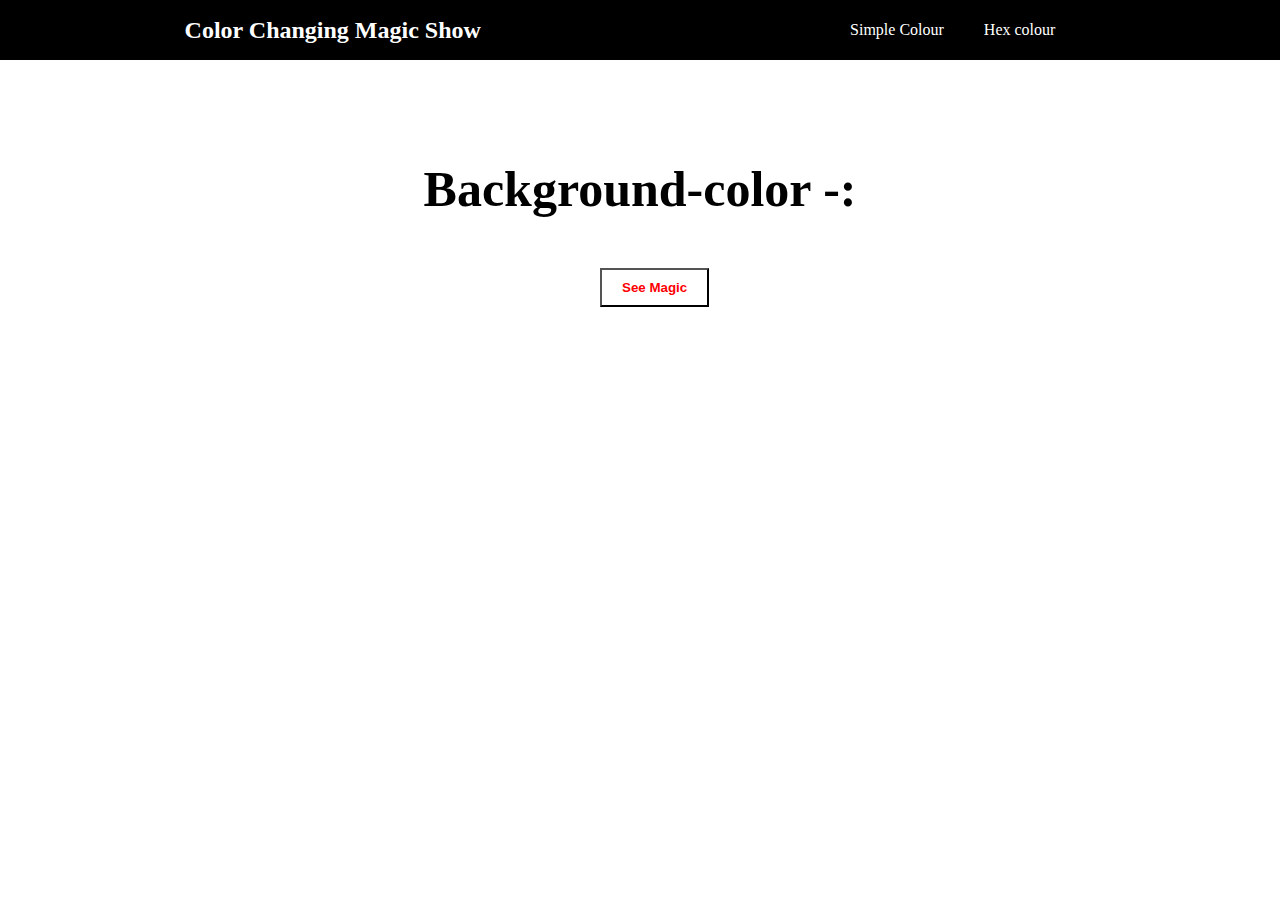
<file: dom-1-bgcolour/index.html>
<!DOCTYPE html>
<html lang="en">

<head>
    <meta charset="UTF-8">
    <meta http-equiv="X-UA-Compatible" content="IE=edge">
    <meta name="viewport" content="width=device-width, initial-scale=1.0">
    <title>Changing Background Colour</title>
    <link rel="stylesheet" href="style.css">
</head>

<body>

    <nav>
        <h2>Color Changing Magic Show</h2>
        <div class="nav-links">
            <ul style=" list-style: none; ">
                <li><a href="/dom-1-bgcolour/index.html"> Simple Colour </a></li>
                <li>
                    <a href="/dom-1-bgcolour/index2.html">Hex colour</a> </li>
            </ul>
        </div>
    </nav>
    <main>
        <div class="container">
            <h4>Background-color -: <span class="color"> <div id="f1f5f8"></div> </span> </h4>
        </div>
        <button class="btn" id="btn"> See Magic </button>
    </main>


</body>
<script src="/dom-1-bgcolour/script.js"></script>

</html>
</file>
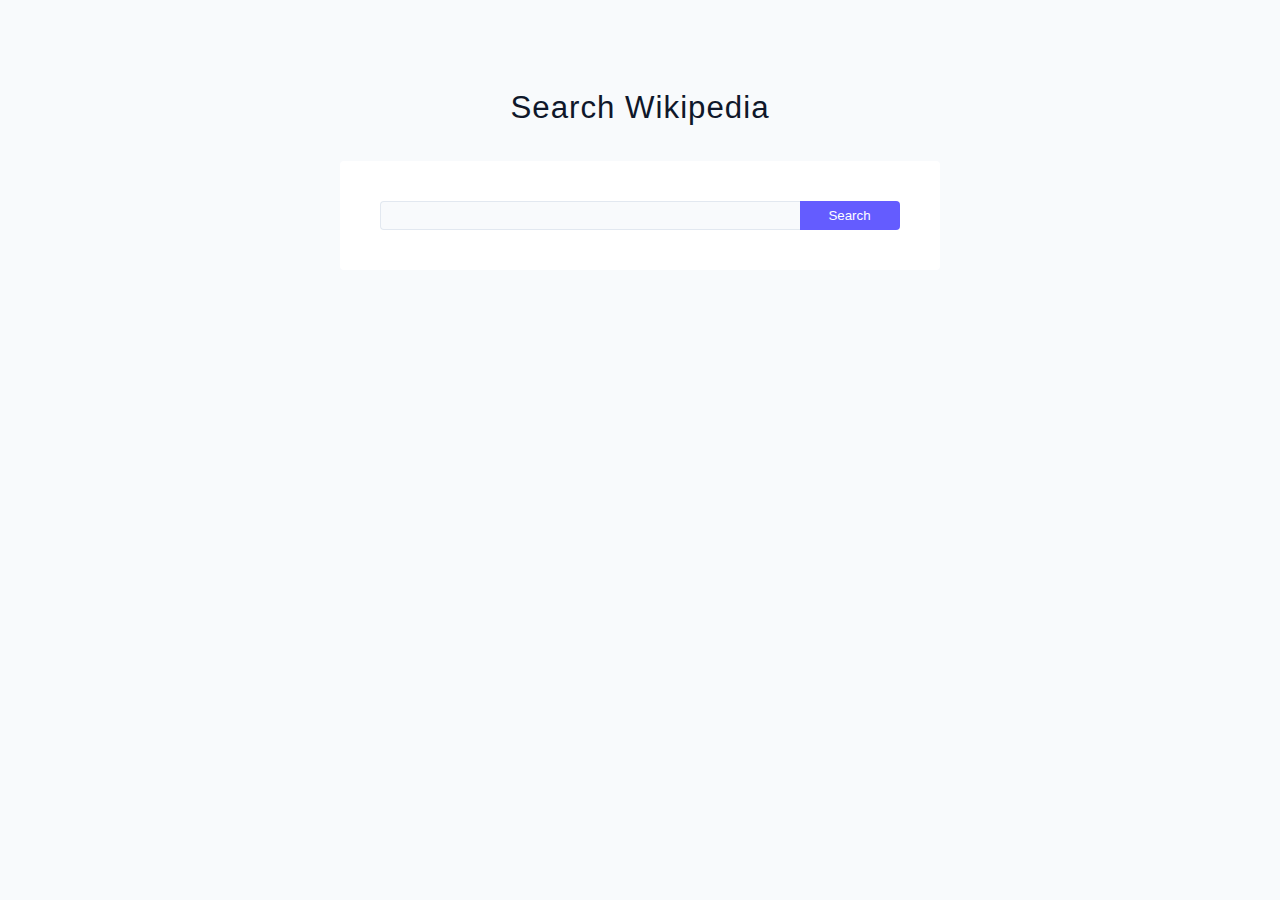
<file: dom-11-wikipedia/index.html>
<!DOCTYPE html>
<html lang="en">

<head>
    <meta charset="UTF-8" />
    <meta http-equiv="X-UA-Compatible" content="IE=edge" />
    <meta name="viewport" content="width=device-width, initial-scale=1.0" />
    <title>Wikipedia</title>
    <link rel="stylesheet" href="/dom-11/style.css" />
</head>

<body>
    <section class="wiki">
        <div class="container">
            <!-- <img src="./wiki-logo.png" alt="logo" /> -->
            <h3>Search Wikipedia</h3>
            <form class="form">
                <input type="text" class="form-input" />
                <button type="submit" class="submit-btn">search</button>
            </form>
        </div>
        <!-- results -->
        <div class="results"></div>
    </section>
    <script src="/dom-11/script.js"></script>
</body>

</html>
</file>
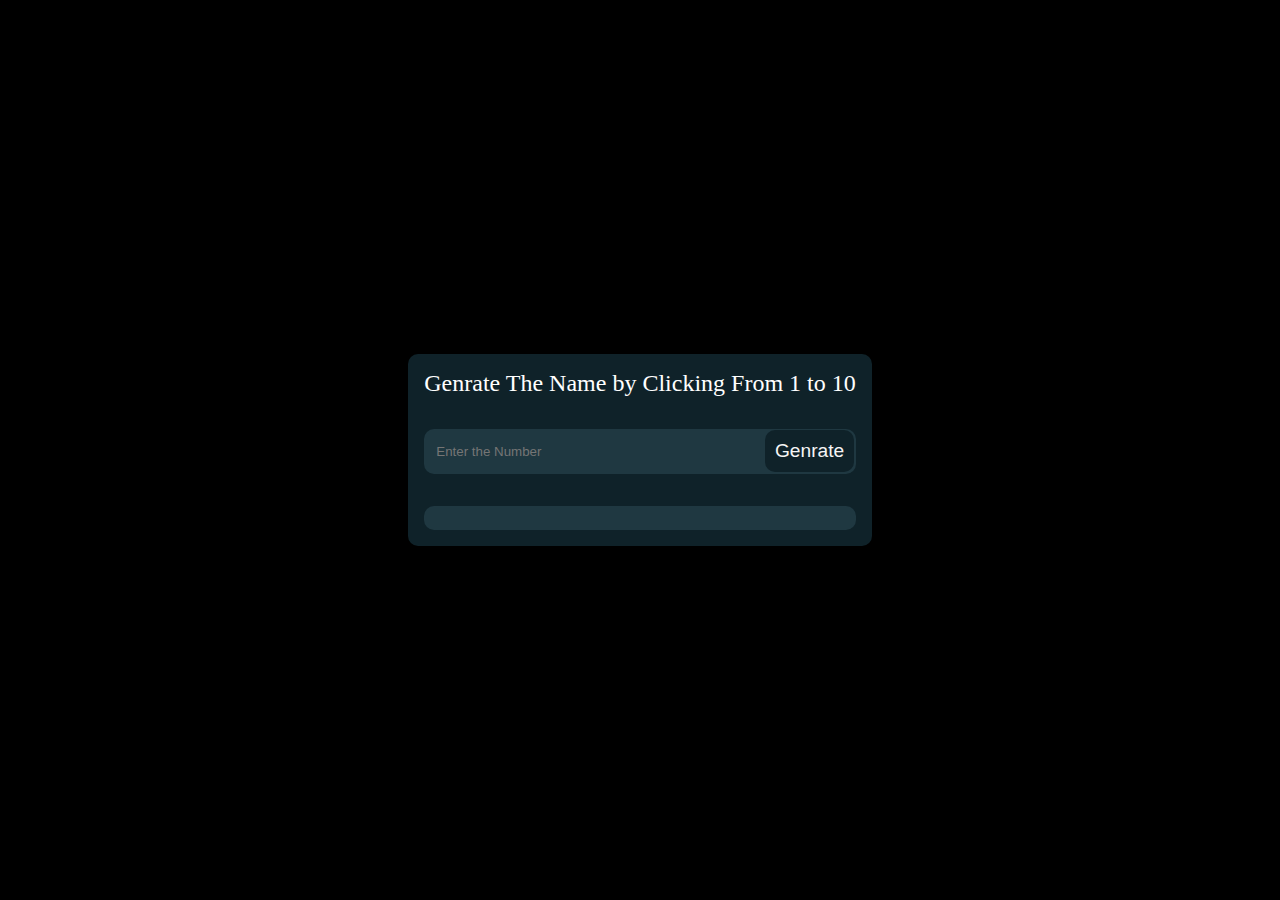
<file: dom-12-genrate/index.html>
<!DOCTYPE html>
<html lang="en">

<head>
    <meta charset="UTF-8">
    <meta http-equiv="X-UA-Compatible" content="IE=edge">
    <meta name="viewport" content="width=device-width, initial-scale=1.0">
    <title>Document</title>
    <link rel="stylesheet" href="/dom-12-genrate/style.css">
</head>

<body>

    <section>

        <div class="container">
            <h2>Genrate The Name by Clicking From 1 to 10</h2>
            <div class="form">
                <input type="number" min="1" max="10" class="qty" placeholder="Enter the Number">
                <button onclick="nameQty()">Genrate</button>
            </div>
            <div class="nameBox">
                <span class="namelist">
                                  <!-- Click On Genrate Button -->
                </span>
            </div>
        </div>

    </section>

</body>

<script src="/dom-12-genrate/script.js"></script>

</html>
</file>
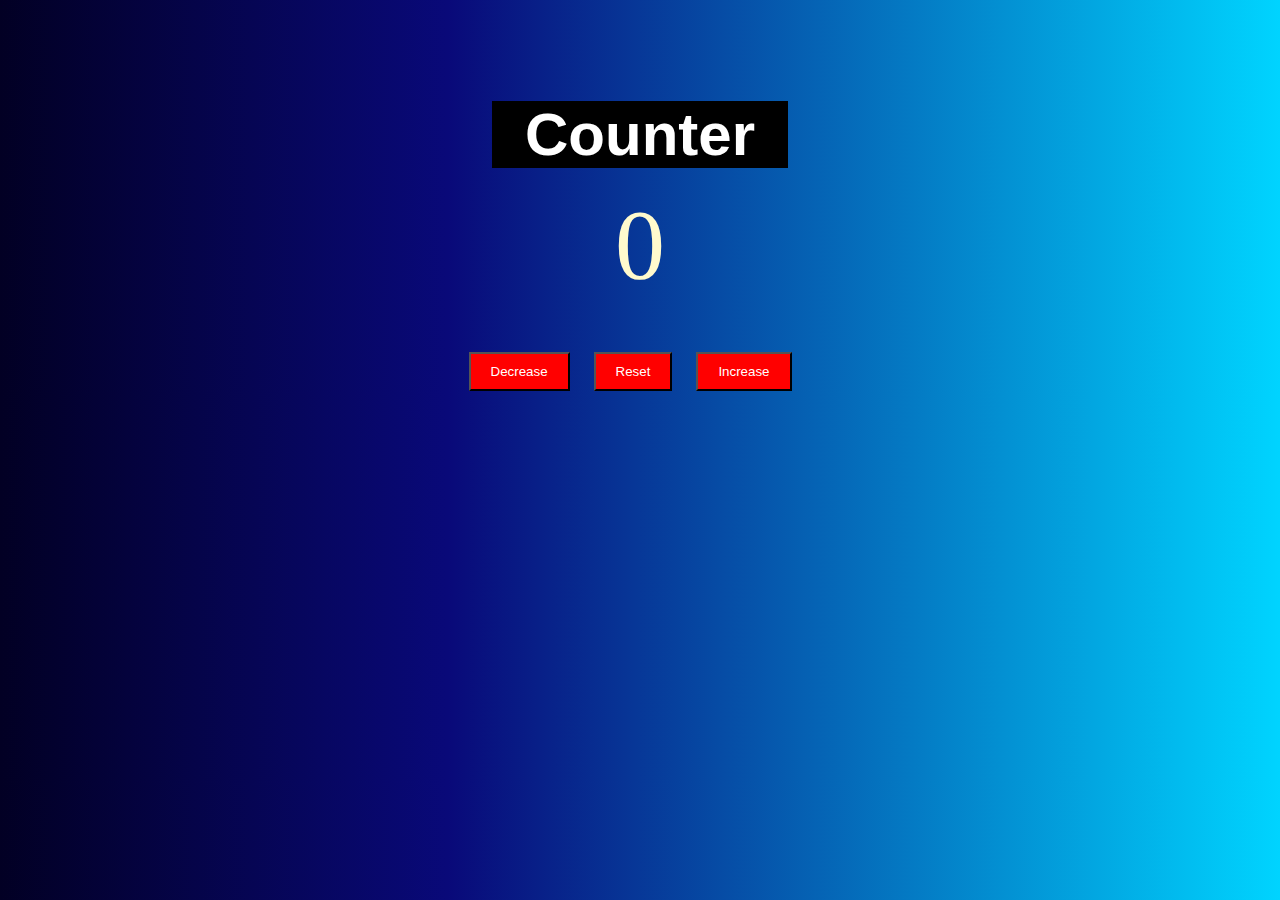
<file: dom-2-counter/index.html>
<!DOCTYPE html>
<html lang="en">

<head>
    <meta charset="UTF-8">
    <meta http-equiv="X-UA-Compatible" content="IE=edge">
    <meta name="viewport" content="width=device-width, initial-scale=1.0">
    <title>Document</title>
    <link rel="stylesheet" href="style.css">
</head>

<body>
    <main>
        <div class="container">
            <h1> &nbsp; Counter &nbsp;</h1> <br> <br>
            <span id="value">0</span>

            <div class="button-container">
                <button class="btn decrease">Decrease</button>
                <button class="btn reset " onclick=" myFunction()">Reset</button>
                <button class="btn increase ">Increase</button>
            </div>
        </div>
    </main>
</body>
<script src="/dom-2-counter/script.js "></script>

</html>
</file>
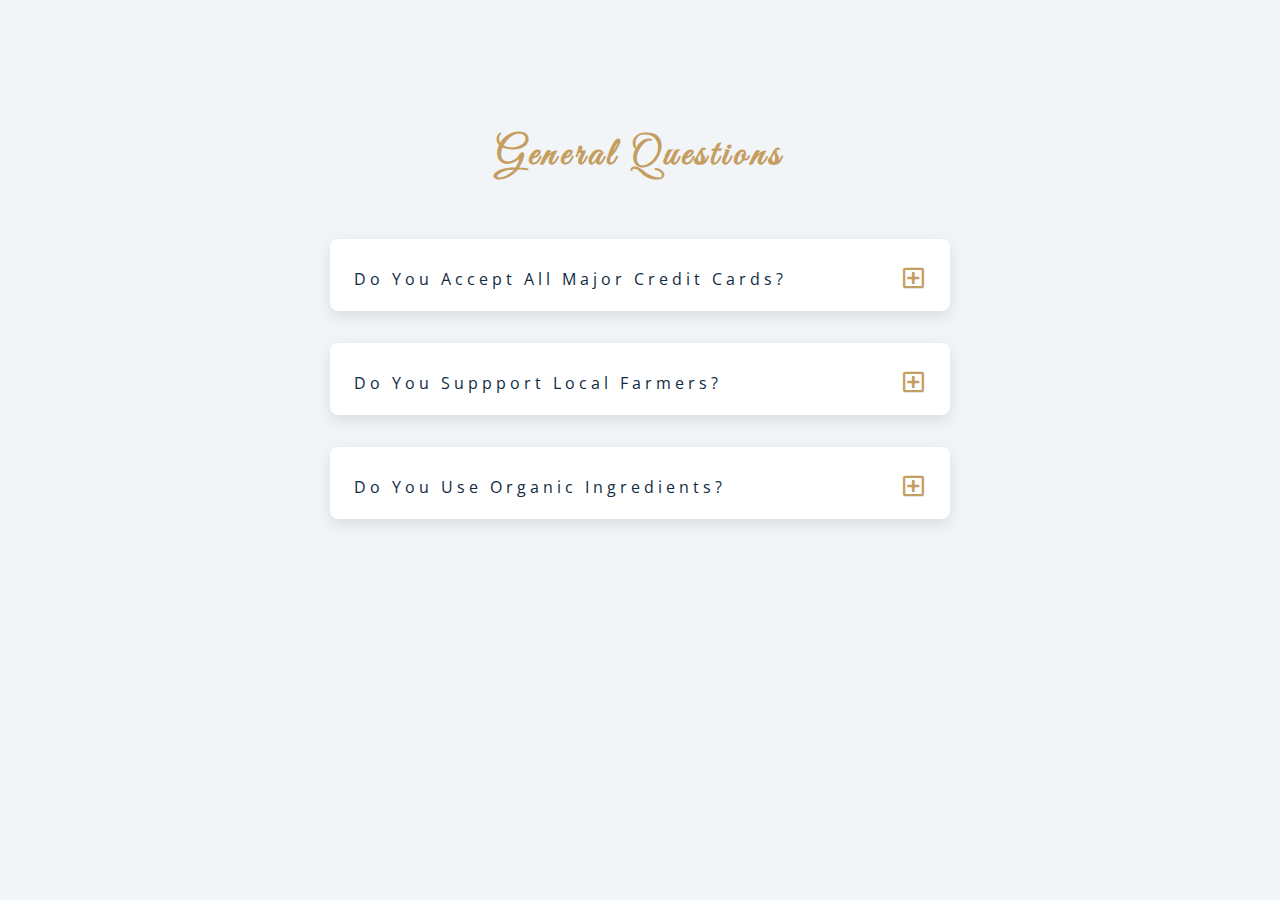
<file: dom-6-questions/index.html>
<!DOCTYPE html>
<html lang="en">

<head>
    <meta charset="UTF-8" />
    <meta name="viewport" content="width=device-width, initial-scale=1.0" />
    <title>Q & A</title>
    <!-- font-awesome -->
    <link rel="stylesheet" href="https://cdnjs.cloudflare.com/ajax/libs/font-awesome/5.14.0/css/all.min.css" />
    <!-- extra fonts -->
    <link href="https://fonts.googleapis.com/css?family=Great+Vibes&display=swap" rel="stylesheet" />
    <!-- styles -->
    <link rel="stylesheet" href="/dom-6-questions/style.css" />
</head>

<body>
    <section class="questions">
        <!-- title -->
        <div class="title">
            <h2>general questions</h2>
        </div>
        <!-- questions -->
        <div class="section-center">
            <!-- single question -->
            <article class="question">
                <!-- question title -->
                <div class="question-title">
                    <p>do you accept all major credit cards?</p>
                    <button type="button" class="question-btn">
                <span class="plus-icon">
                  <i class="far fa-plus-square"></i>
                </span>
                <span class="minus-icon">
                  <i class="far fa-minus-square"></i>
                </span>
              </button>
                </div>
                <!-- question text -->
                <div class="question-text">
                    <p>
                        Lorem ipsum dolor sit amet, consectetur adipisicing elit. Est dolore illo dolores quia nemo doloribus quaerat, magni numquam repellat reprehenderit.
                    </p>
                </div>
            </article>
            <!-- end of single question -->
            <!-- single question -->
            <article class="question">
                <!-- question title -->
                <div class="question-title">
                    <p>do you suppport local farmers?</p>
                    <button type="button" class="question-btn">
                <span class="plus-icon">
                  <i class="far fa-plus-square"></i>
                </span>
                <span class="minus-icon">
                  <i class="far fa-minus-square"></i>
                </span>
              </button>
                </div>
                <!-- question text -->
                <div class="question-text">
                    <p>
                        Lorem ipsum dolor sit amet, consectetur adipisicing elit. Est dolore illo dolores quia nemo doloribus quaerat, magni numquam repellat reprehenderit.
                    </p>
                </div>
            </article>
            <!-- end of single question -->
            <!-- single question -->
            <article class="question">
                <!-- question title -->
                <div class="question-title">
                    <p>do you use organic ingredients?</p>
                    <!-- button -->
                    <button type="button" class="question-btn">
                <span class="plus-icon">
                  <i class="far fa-plus-square"></i>
                </span>
                <span class="minus-icon">
                  <i class="far fa-minus-square"></i>
                </span>
              </button>
                </div>
                <!-- question text -->
                <div class="question-text">
                    <p>
                        Lorem ipsum dolor sit amet, consectetur adipisicing elit. Est dolore illo dolores quia nemo doloribus quaerat, magni numquam repellat reprehenderit.
                    </p>
                </div>
            </article>
            <!-- end of single question -->
    </section>
    </main>
    <!-- javascript -->
    <script src="/dom-6-questions/script.js"></script>
</body>

</html>
</file>
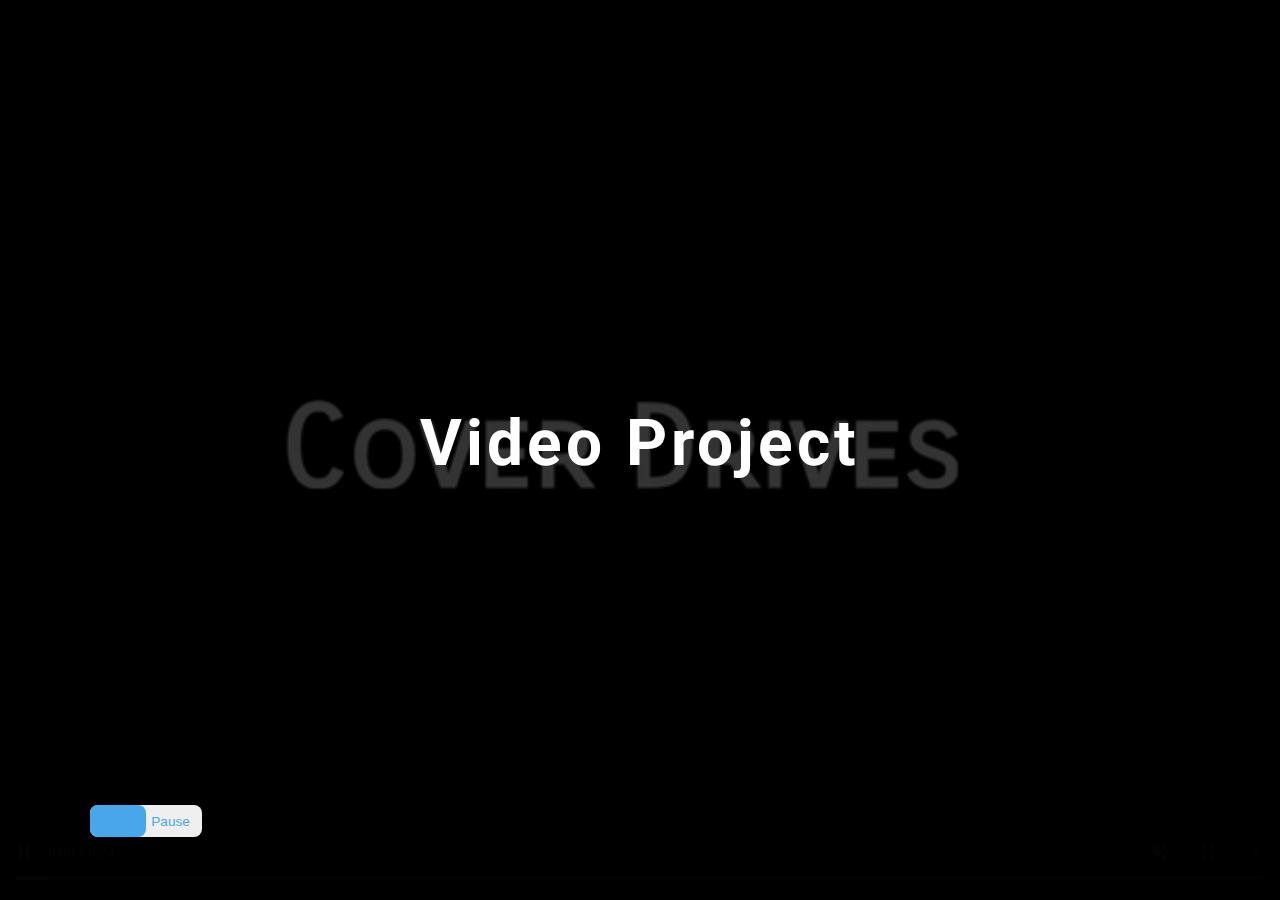
<file: dom-7-video/index.html>
<!DOCTYPE html>
<html lang="en">

<head>
    <meta charset="UTF-8" />
    <meta name="viewport" content="width=device-width, initial-scale=1.0" />
    <title>Video</title>

    <!-- styles -->
    <link rel="stylesheet" href="/dom-7-video/style.css" />
</head>

<body>
    <!-- preloader -->
    <!-- <div class="preloader">
        <img src="preloader.gif" alt="preloader" class="preloader__item" />
    </div> -->
    <!-- header -->
    <header>
        <video controls muted autoplay loop class="video-container">
        <source src="/Best-Cover-Drive-Virat-Kohli-Whatsapp-Status-Video.mp4" type="video/mp4" />
      </video>
        <h1>video project</h1>
        <!-- video switch -->
        <button class="switch-btn">
        <span>
          play
        </span>
        <span>
          pause
        </span>
        <span class="switch"></span>
      </button>
    </header>
    <!-- javascript -->
    <script src="/dom-7-video/script.js"></script>
</body>

</html>
</file>
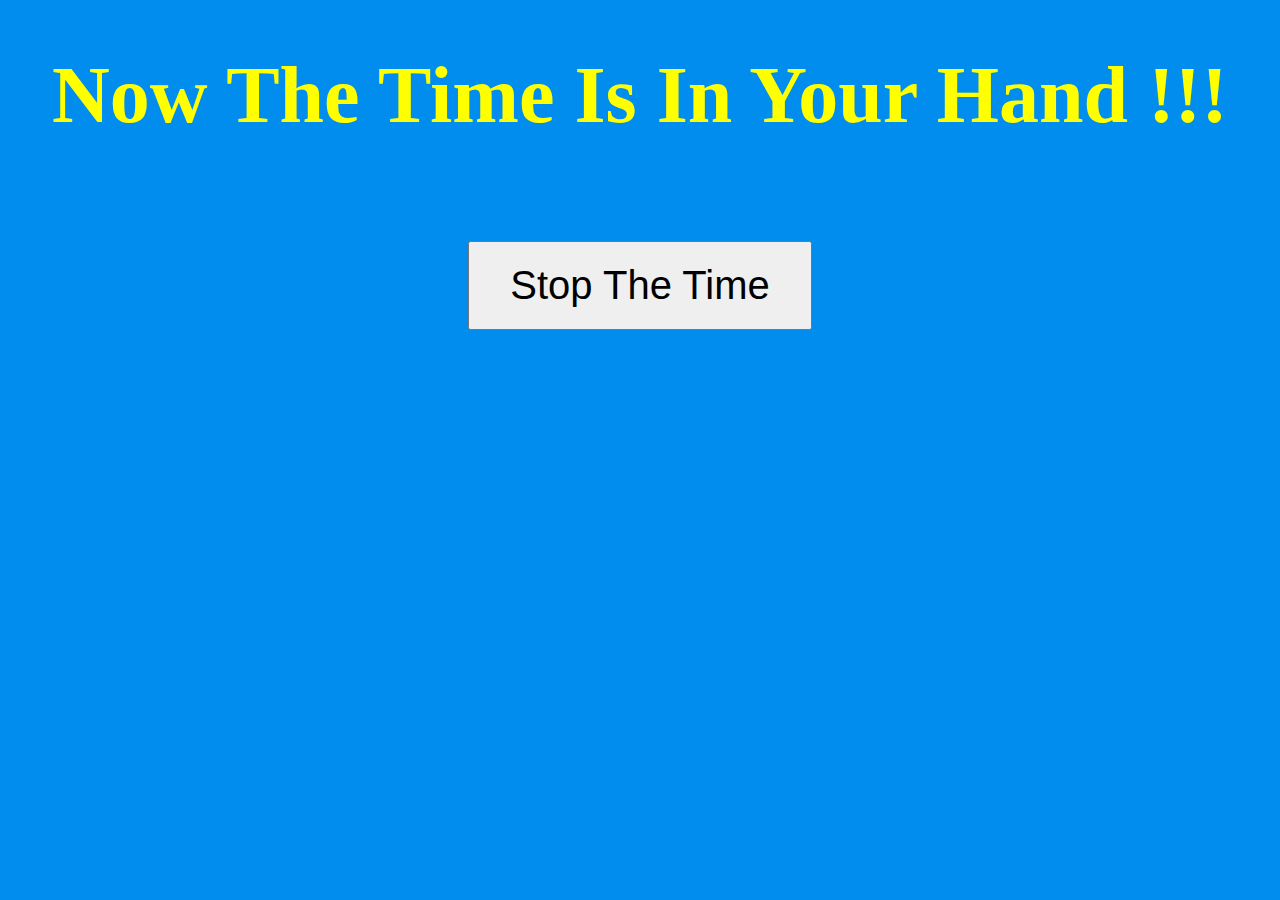
<file: dom-9-clock/index.html>
<!DOCTYPE html>
<html lang="en">

<head>
    <meta charset="UTF-8">
    <title>JS + CSS Clock</title>
    <link rel="stylesheet" href="/dom-9-clock/style.css">
</head>

<body>
    <h1>Now The Time Is In Your Hand !!!</h1>
    <p id="showclock"></p>
    <button onclick="clearInterval(clock)">Stop The Time</button>
    <script src="/dom-9-clock/script.js"></script>
</body>

</html>
</file>
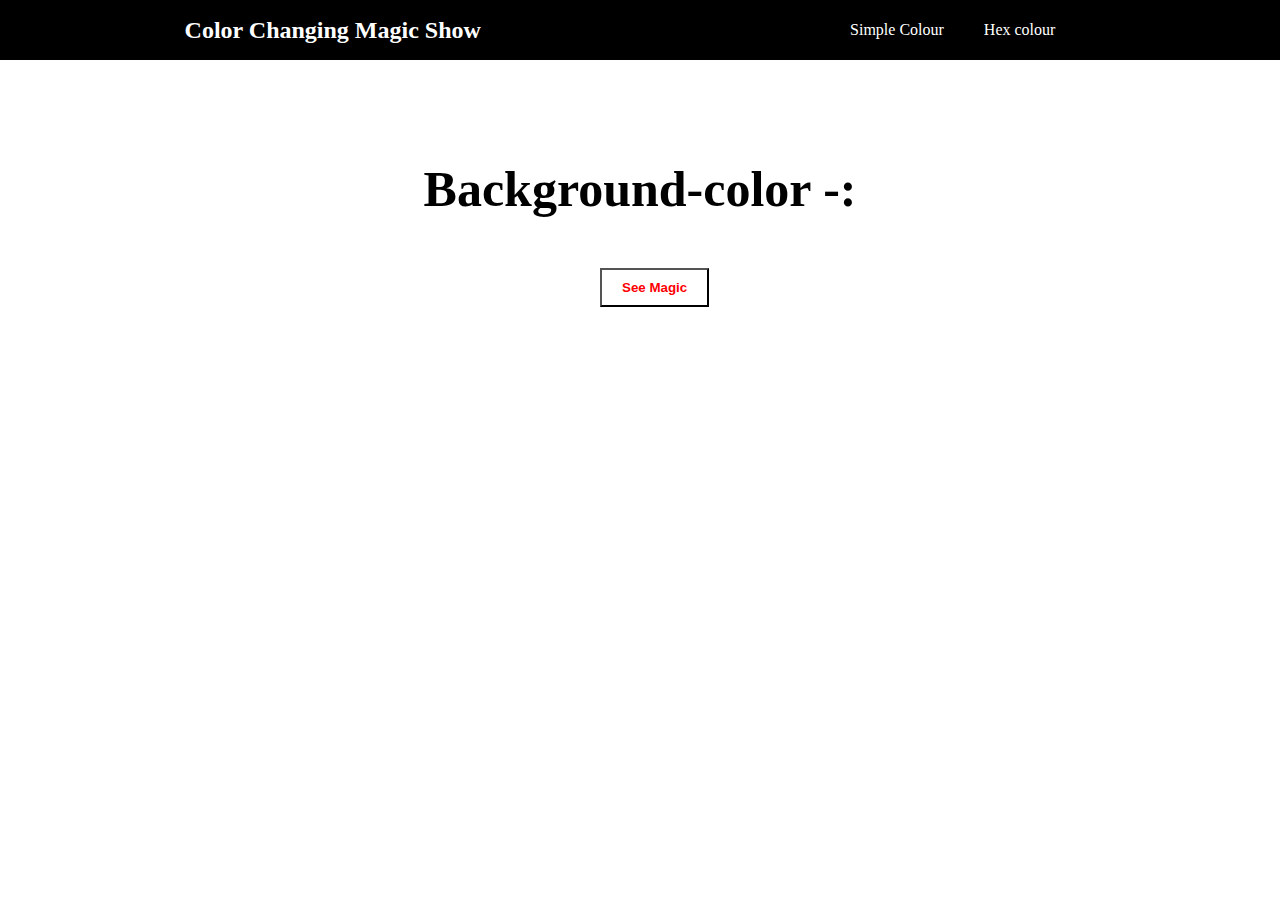
<file: dom-1-bgcolour/index2.html>
<!DOCTYPE html>
<html lang="en">

<head>
    <meta charset="UTF-8">
    <meta http-equiv="X-UA-Compatible" content="IE=edge">
    <meta name="viewport" content="width=device-width, initial-scale=1.0">
    <title>Changing Background Colour</title>
    <link rel="stylesheet" href="style.css">
</head>

<body>

    <nav>
        <h2>Color Changing Magic Show</h2>
        <div class="nav-links">
            <ul style=" list-style: none; ">
                <li><a href="/dom-1-bgcolour/index.html"> Simple Colour </a></li>
                <li>
                    <a href="/dom-1-bgcolour/index2.html">Hex colour</a> </li>
            </ul>
        </div>
    </nav>
    <main>
        <div class="container">
            <h4>Background-color -: <span class="color"> <div id="f1f5f8"></div> </span> </h4>
        </div>
        <button class="btn" id="btn"> See Magic </button>
    </main>


</body>
<script src="/dom-1-bgcolour/script2.js"></script>

</html>
</file>
<file: dom-1-bgcolour/style.css>
* {
    padding: 0;
    margin: 0;
    box-sizing: border-box;
}

nav {
    height: 60px;
    background-color: black;
    display: flex;
    justify-content: space-around;
    align-items: center;
}

h2 {
    color: white;
}

ul {
    display: flex;
}

ul li {
    margin-right: 40px;
}

a {
    text-decoration: none;
    color: white;
}

.container {
    margin-top: 100px;
    text-align: center;
    font-size: 50px;
}

.btn {
    padding: 10px 20px;
    background-color: rgb(255, 255, 255);
    color: red;
    font-weight: 800;
    margin-left: 600px;
    margin-top: 50px;
}
</file>
<file: dom-11/style.css>
*,
::after,
::before {
    box-sizing: border-box;
}

html {
    font-size: 100%;
}


/*16px*/

:root {
    /* colors */
    --primary-100: #e2e0ff;
    --primary-200: #c1beff;
    --primary-300: #a29dff;
    --primary-400: #837dff;
    --primary-500: #645cff;
    --primary-600: #504acc;
    --primary-700: #3c3799;
    --primary-800: #282566;
    --primary-900: #141233;
    /* grey */
    --grey-50: #f8fafc;
    --grey-100: #f1f5f9;
    --grey-200: #e2e8f0;
    --grey-300: #cbd5e1;
    --grey-400: #94a3b8;
    --grey-500: #64748b;
    --grey-600: #475569;
    --grey-700: #334155;
    --grey-800: #1e293b;
    --grey-900: #0f172a;
    /* rest of the colors */
    --black: #222;
    --white: #fff;
    --red-light: #f8d7da;
    --red-dark: #842029;
    --green-light: #d1e7dd;
    --green-dark: #0f5132;
    /* fonts  */
    --small-text: 0.875rem;
    --extra-small-text: 0.7em;
    /* rest of the vars */
    --backgroundColor: var(--grey-50);
    --textColor: var(--grey-900);
    --borderRadius: 0.25rem;
    --letterSpacing: 1px;
    --transition: 0.3s ease-in-out all;
    --max-width: 1120px;
    --fixed-width: 600px;
    /* box shadow*/
    --shadow-1: 0 1px 3px 0 rgba(0, 0, 0, 0.1), 0 1px 2px 0 rgba(0, 0, 0, 0.06);
    --shadow-2: 0 4px 6px -1px rgba(0, 0, 0, 0.1), 0 2px 4px -1px rgba(0, 0, 0, 0.06);
    --shadow-3: 0 10px 15px -3px rgba(0, 0, 0, 0.1), 0 4px 6px -2px rgba(0, 0, 0, 0.05);
    --shadow-4: 0 20px 25px -5px rgba(0, 0, 0, 0.1), 0 10px 10px -5px rgba(0, 0, 0, 0.04);
}

body {
    background: var(--backgroundColor);
    font-family: -apple-system, BlinkMacSystemFont, 'Segoe UI', Roboto, Oxygen, Ubuntu, Cantarell, 'Open Sans', 'Helvetica Neue', sans-serif;
    font-weight: 400;
    line-height: 1.75;
    color: var(--textColor);
}

p {
    margin-bottom: 1.5rem;
    max-width: 40em;
}

h1,
h2,
h3,
h4,
h5 {
    margin: 0;
    margin-bottom: 1.38rem;
    font-weight: 400;
    line-height: 1.3;
    text-transform: capitalize;
    letter-spacing: var(--letterSpacing);
}

h1 {
    margin-top: 0;
    font-size: 3.052rem;
}

h2 {
    font-size: 2.441rem;
}

h3 {
    font-size: 1.953rem;
}

h4 {
    font-size: 1.563rem;
}

h5 {
    font-size: 1.25rem;
}

small,
.text-small {
    font-size: var(--small-text);
}

a {
    text-decoration: none;
}

ul {
    list-style-type: none;
    padding: 0;
}

.img {
    width: 100%;
    display: block;
    object-fit: cover;
}


/* buttons */

.btn {
    cursor: pointer;
    color: var(--white);
    background: var(--primary-500);
    border: transparent;
    border-radius: var(--borderRadius);
    letter-spacing: var(--letterSpacing);
    padding: 0.375rem 0.75rem;
    box-shadow: var(--shadow-1);
    transition: var(--transition);
    text-transform: capitalize;
    display: inline-block;
}

.btn:hover {
    background: var(--primary-700);
    box-shadow: var(--shadow-3);
}

@keyframes spinner {
    to {
        transform: rotate(360deg);
    }
}

.loading {
    width: 6rem;
    height: 6rem;
    border: 5px solid var(--grey-400);
    border-radius: 50%;
    border-top-color: var(--primary-500);
    animation: spinner 0.6s linear infinite;
}

.loading {
    margin: 0 auto;
    margin-top: 4rem;
}


/* title */

.title {
    text-align: center;
    margin-bottom: 3rem;
}

.title-underline {
    background: var(--primary-500);
    width: 7rem;
    height: 0.25rem;
    margin: 0 auto;
    margin-top: -1rem;
}


/*
=============== 
Wikipedia 
===============
*/

.wiki {
    padding: 5rem 0;
    width: 90vw;
    max-width: 1170px;
    margin: 0 auto;
}

.container {
    text-align: center;
}

.container img {
    width: 200px;
}

.container h3 {
    margin-bottom: 2rem;
}

.form {
    background: #fff;
    width: 100%;
    margin: 0 auto;
    padding: 2.5rem;
    border-radius: var(--borderRadius);
    display: grid;
    grid-template-columns: auto 100px;
}

.form-input,
.submit-btn {
    padding: 0.375rem 0.75rem;
    background: var(--backgroundColor);
    border: 1px solid var(--grey-200);
}

.form-input {
    border-right: transparent;
    border-top-left-radius: var(--borderRadius);
    border-bottom-left-radius: var(--borderRadius);
}

.submit-btn {
    border: 1px solid var(--primary-500);
    border-left: transparent;
    border-top-right-radius: var(--borderRadius);
    border-bottom-right-radius: var(--borderRadius);
    text-transform: capitalize;
    background: var(--primary-500);
    color: var(--white);
    transition: var(--transition);
    cursor: pointer;
}

.submit-btn:hover {
    color: var(--primary-900);
}

.results {
    padding: 2rem 0;
}

.error {
    text-align: center;
    text-transform: capitalize;
    color: var(--red-dark);
}

.articles {
    display: grid;
    gap: 1rem;
}

.articles a {
    display: block;
    background: var(--white);
    color: var(--textColor);
    padding: 1.5rem 2rem;
    border-radius: var(--borderRadius);
    transition: var(--transition);
}

.articles p {
    color: var(--grey-500);
    transition: var(--transition);
}

.articles a:hover {
    background: var(--black);
    color: var(--white);
}

@media screen and (min-width: 768px) {
    .articles {
        grid-template-columns: 1fr 1fr;
    }
    .form {
        max-width: 600px;
    }
}

@media screen and (min-width: 992px) {
    .articles {
        grid-template-columns: 1fr 1fr 1fr;
    }
}
</file>
<file: dom-12-genrate/style.css>
* {
    padding: 0;
    margin: 0;
    box-sizing: border-box;
}

body {
    position: relative;
    width: 100%;
    min-height: 100vh;
    background-color: #000;
    display: flex;
    align-items: center;
    justify-content: center;
    padding: 1rem;
}

.container {
    width: calc(768px-1rem);
    background-color: #0f2229;
    color: #fff;
    padding: 16px;
    border-radius: 10px;
}

.container h2 {
    font-weight: 400;
    /* font-size: 1rem; */
    text-align: center;
}

.container .form {
    position: relative;
    width: 100%;
    margin-top: 2rem;
    margin-right: 2rem;
    margin-bottom: 2rem;
}

.container .form input {
    width: 100%;
    background-color: #1f3841;
    border: none;
    outline: none;
    padding: 15px 14px 15px 12px;
    border-radius: 10px;
    color: #fff;
}

.container .form button {
    position: absolute;
    padding: 10px;
    border-radius: 10px;
    font-size: 1.2rem;
    color: whitesmoke;
    border: none;
    outline: none;
    background-color: #0f2229;
    right: 1.5px;
    top: 1px;
    cursor: pointer;
}

.container .nameBox {
    position: relative;
    background-color: #1f3841;
    border-radius: 10px;
    padding: 12px;
}

.container .nameBox span {
    font-size: 1.2rem;
    font-weight: 300;
    text-transform: capitalize;
    letter-spacing: .3px;
}
</file>
<file: dom-2-counter/style.css>
* {
    padding: 0;
    margin: 0;
    box-sizing: border-box;
}

body {
    background: rgb(2, 0, 36);
    background: linear-gradient(90deg, rgba(2, 0, 36, 1) 0%, rgba(9, 9, 121, 1) 35%, rgba(0, 212, 255, 1) 100%);
}

.container {
    text-align: center;
    margin-top: 100px;
}

h1 {
    display: inline;
    font-size: 60px;
    font-family: 'Lucida Sans', 'Lucida Sans Regular', 'Lucida Grande', 'Lucida Sans Unicode', Geneva, Verdana, sans-serif;
    background-color: black;
    color: white;
}

button {
    margin-top: 50px;
    padding: 10px 20px;
    background-color: red;
    color: white;
    margin-right: 20px;
}

.closebtn:hover {
    color: black;
}

button:hover {
    background-color: white;
    color: red;
    border-radius: 20px;
}

#value {
    font-size: 100px;
    color: lemonchiffon;
}
</file>
<file: dom-6-questions/style.css>
/*
=============== 
Fonts
===============
*/

@import url("https://fonts.googleapis.com/css?family=Open+Sans|Roboto:400,700&display=swap");

/*
=============== 
Variables
===============
*/

:root {
    /* dark shades of primary color*/
    --clr-primary-1: hsl(205, 86%, 17%);
    --clr-primary-2: hsl(205, 77%, 27%);
    --clr-primary-3: hsl(205, 72%, 37%);
    --clr-primary-4: hsl(205, 63%, 48%);
    /* primary/main color */
    --clr-primary-5: #49a6e9;
    /* lighter shades of primary color */
    --clr-primary-6: hsl(205, 89%, 70%);
    --clr-primary-7: hsl(205, 90%, 76%);
    --clr-primary-8: hsl(205, 86%, 81%);
    --clr-primary-9: hsl(205, 90%, 88%);
    --clr-primary-10: hsl(205, 100%, 96%);
    /* darkest grey - used for headings */
    --clr-grey-1: hsl(209, 61%, 16%);
    --clr-grey-2: hsl(211, 39%, 23%);
    --clr-grey-3: hsl(209, 34%, 30%);
    --clr-grey-4: hsl(209, 28%, 39%);
    /* grey used for paragraphs */
    --clr-grey-5: hsl(210, 22%, 49%);
    --clr-grey-6: hsl(209, 23%, 60%);
    --clr-grey-7: hsl(211, 27%, 70%);
    --clr-grey-8: hsl(210, 31%, 80%);
    --clr-grey-9: hsl(212, 33%, 89%);
    --clr-grey-10: hsl(210, 36%, 96%);
    --clr-white: #fff;
    --clr-red-dark: hsl(360, 67%, 44%);
    --clr-red-light: hsl(360, 71%, 66%);
    --clr-green-dark: hsl(125, 67%, 44%);
    --clr-green-light: hsl(125, 71%, 66%);
    --clr-gold: #c59d5f;
    --clr-black: #222;
    --ff-primary: "Roboto", sans-serif;
    --ff-secondary: "Open Sans", sans-serif;
    --transition: all 0.3s linear;
    --spacing: 0.25rem;
    --radius: 0.5rem;
    --light-shadow: 0 5px 15px rgba(0, 0, 0, 0.1);
    --dark-shadow: 0 5px 15px rgba(0, 0, 0, 0.2);
    --max-width: 1170px;
    --fixed-width: 620px;
}


/*
=============== 
Global Styles
===============
*/

*,
::after,
::before {
    margin: 0;
    padding: 0;
    box-sizing: border-box;
}

body {
    font-family: var(--ff-secondary);
    background: var(--clr-grey-10);
    color: var(--clr-grey-1);
    line-height: 1.5;
    font-size: 0.875rem;
}

ul {
    list-style-type: none;
}

a {
    text-decoration: none;
}

img:not(.logo) {
    width: 100%;
}

img {
    display: block;
}

h1,
h2,
h3,
h4 {
    letter-spacing: var(--spacing);
    text-transform: capitalize;
    line-height: 1.25;
    margin-bottom: 0.75rem;
    font-family: var(--ff-primary);
}

h1 {
    font-size: 3rem;
}

h2 {
    font-size: 2rem;
}

h3 {
    font-size: 1.25rem;
}

h4 {
    font-size: 0.875rem;
}

p {
    margin-bottom: 1.25rem;
    color: var(--clr-grey-5);
}

@media screen and (min-width: 800px) {
    h1 {
        font-size: 4rem;
    }
    h2 {
        font-size: 2.5rem;
    }
    h3 {
        font-size: 1.75rem;
    }
    h4 {
        font-size: 1rem;
    }
    body {
        font-size: 1rem;
    }
    h1,
    h2,
    h3,
    h4 {
        line-height: 1;
    }
}


/*  global classes */

.btn {
    text-transform: uppercase;
    background: transparent;
    color: var(--clr-black);
    padding: 0.375rem 0.75rem;
    letter-spacing: var(--spacing);
    display: inline-block;
    transition: var(--transition);
    font-size: 0.875rem;
    border: 2px solid var(--clr-black);
    cursor: pointer;
    box-shadow: 0 1px 3px rgba(0, 0, 0, 0.2);
    border-radius: var(--radius);
}

.btn:hover {
    color: var(--clr-white);
    background: var(--clr-black);
}


/* section */

.section {
    padding: 5rem 0;
}

.section-center {
    width: 90vw;
    margin: 0 auto;
    max-width: 1170px;
}

@media screen and (min-width: 992px) {
    .section-center {
        width: 95vw;
    }
}

main {
    min-height: 100vh;
    display: grid;
    place-items: center;
}


/*
=============== 
Questions
===============
*/

.title {
    margin-top: 15vh;
    margin-bottom: 4rem;
}

.title h2 {
    color: var(--clr-gold);
    font-family: "Great Vibes", cursive;
    text-align: center;
}

.section-center {
    max-width: var(--fixed-width);
}

.question {
    background: var(--clr-white);
    border-radius: var(--radius);
    box-shadow: var(--light-shadow);
    padding: 1.5rem 1.5rem 0 1.5rem;
    margin-bottom: 2rem;
}

.question-title {
    display: flex;
    justify-content: space-between;
    align-items: center;
    text-transform: capitalize;
    padding-bottom: 1rem;
}

.question-title p {
    margin-bottom: 0;
    letter-spacing: var(--spacing);
    color: var(--clr-grey-1);
}

.question-btn {
    font-size: 1.5rem;
    background: transparent;
    border-color: transparent;
    cursor: pointer;
    color: var(--clr-gold);
    transition: var(--transition);
}

.question-btn:hover {
    transform: rotate(90deg);
}

.question-text {
    padding: 1rem 0 1.5rem 0;
    border-top: 1px solid rgba(0, 0, 0, 0.2);
}

.question-text p {
    margin-bottom: 0;
}


/* hide text */

.question-text {
    display: none;
}

.show-text .question-text {
    display: block;
}

.minus-icon {
    display: none;
}

.show-text .minus-icon {
    display: inline;
}

.show-text .plus-icon {
    display: none;
}
</file>
<file: dom-7-video/style.css>
/*
=============== 
Fonts
===============
*/

@import url("https://fonts.googleapis.com/css?family=Open+Sans|Roboto:400,700&display=swap");

/*
=============== 
Variables
===============
*/

:root {
    /* dark shades of primary color*/
    --clr-primary-1: hsl(205, 86%, 17%);
    --clr-primary-2: hsl(205, 77%, 27%);
    --clr-primary-3: hsl(205, 72%, 37%);
    --clr-primary-4: hsl(205, 63%, 48%);
    /* primary/main color */
    --clr-primary-5: #49a6e9;
    /* lighter shades of primary color */
    --clr-primary-6: hsl(205, 89%, 70%);
    --clr-primary-7: hsl(205, 90%, 76%);
    --clr-primary-8: hsl(205, 86%, 81%);
    --clr-primary-9: hsl(205, 90%, 88%);
    --clr-primary-10: hsl(205, 100%, 96%);
    /* darkest grey - used for headings */
    --clr-grey-1: hsl(209, 61%, 16%);
    --clr-grey-2: hsl(211, 39%, 23%);
    --clr-grey-3: hsl(209, 34%, 30%);
    --clr-grey-4: hsl(209, 28%, 39%);
    /* grey used for paragraphs */
    --clr-grey-5: hsl(210, 22%, 49%);
    --clr-grey-6: hsl(209, 23%, 60%);
    --clr-grey-7: hsl(211, 27%, 70%);
    --clr-grey-8: hsl(210, 31%, 80%);
    --clr-grey-9: hsl(212, 33%, 89%);
    --clr-grey-10: hsl(210, 36%, 96%);
    --clr-white: #fff;
    --clr-red-dark: hsl(360, 67%, 44%);
    --clr-red-light: hsl(360, 71%, 66%);
    --clr-green-dark: hsl(125, 67%, 44%);
    --clr-green-light: hsl(125, 71%, 66%);
    --clr-black: #222;
    --ff-primary: "Roboto", sans-serif;
    --ff-secondary: "Open Sans", sans-serif;
    --transition: all 0.3s linear;
    --spacing: 0.25rem;
    --radius: 0.5rem;
    --light-shadow: 0 5px 15px rgba(0, 0, 0, 0.1);
    --dark-shadow: 0 5px 15px rgba(0, 0, 0, 0.2);
    --max-width: 1170px;
    --fixed-width: 620px;
}


/*
=============== 
Global Styles
===============
*/

*,
::after,
::before {
    margin: 0;
    padding: 0;
    box-sizing: border-box;
}

body {
    font-family: var(--ff-secondary);
    background: var(--clr-grey-10);
    color: var(--clr-grey-1);
    line-height: 1.5;
    font-size: 0.875rem;
}

ul {
    list-style-type: none;
}

a {
    text-decoration: none;
}

img:not(.logo) {
    width: 100%;
}

img {
    display: block;
}

h1,
h2,
h3,
h4 {
    letter-spacing: var(--spacing);
    text-transform: capitalize;
    line-height: 1.25;
    margin-bottom: 0.75rem;
    font-family: var(--ff-primary);
}

h1 {
    font-size: 3rem;
}

h2 {
    font-size: 2rem;
}

h3 {
    font-size: 1.25rem;
}

h4 {
    font-size: 0.875rem;
}

p {
    margin-bottom: 1.25rem;
    color: var(--clr-grey-5);
}

@media screen and (min-width: 800px) {
    h1 {
        font-size: 4rem;
    }
    h2 {
        font-size: 2.5rem;
    }
    h3 {
        font-size: 1.75rem;
    }
    h4 {
        font-size: 1rem;
    }
    body {
        font-size: 1rem;
    }
    h1,
    h2,
    h3,
    h4 {
        line-height: 1;
    }
}


/*  global classes */

.btn {
    text-transform: uppercase;
    background: transparent;
    color: var(--clr-black);
    padding: 0.375rem 0.75rem;
    letter-spacing: var(--spacing);
    display: inline-block;
    transition: var(--transition);
    font-size: 0.875rem;
    border: 2px solid var(--clr-black);
    cursor: pointer;
    box-shadow: 0 1px 3px rgba(0, 0, 0, 0.2);
    border-radius: var(--radius);
}

.btn:hover {
    color: var(--clr-white);
    background: var(--clr-black);
}


/* section */

.section {
    padding: 5rem 0;
}

.section-center {
    width: 90vw;
    margin: 0 auto;
    max-width: 1170px;
}

@media screen and (min-width: 992px) {
    .section-center {
        width: 95vw;
    }
}

main {
    min-height: 100vh;
    display: grid;
    place-items: center;
}


/*
=============== 
Video
===============
*/

.preloader {
    position: fixed;
    top: 0;
    left: 0;
    right: 0;
    bottom: 0;
    background: var(--clr-white);
    display: grid;
    justify-content: center;
    align-items: center;
    visibility: visible;
    z-index: 999;
    transition: var(--transition);
}

.hide-preloader {
    z-index: -999;
    visibility: hidden;
}

header {
    min-height: 100vh;
    position: relative;
    display: grid;
    place-items: center;
}

.video-container {
    position: absolute;
    top: 0;
    left: 0;
    width: 100%;
    height: 100%;
    object-fit: cover;
    z-index: -2;
}

h1 {
    color: var(--clr-white);
}


/* switch button */

.switch-btn {
    position: absolute;
    bottom: 7%;
    left: 7%;
    width: 7rem;
    height: 2rem;
    display: flex;
    border-radius: var(--radius);
    align-items: center;
    justify-content: space-around;
    border: none;
    transition: var(--transition);
}

.switch-btn span {
    display: inline-block;
    font-size: 0.85rem;
    cursor: pointer;
    text-transform: capitalize;
    color: var(--clr-primary-5);
}

.switch {
    position: absolute;
    width: 50%;
    height: 100%;
    top: 0;
    left: 0;
    background: var(--clr-primary-5);
    border-radius: var(--radius);
    margin: 0;
    display: block;
    transition: var(--transition);
}

.slide .switch {
    left: 50%;
}


/* header after */

header::after {
    content: "";
    position: absolute;
    top: 0;
    left: 0;
    width: 100%;
    height: 100%;
    background: rgba(0, 0, 0, 0.7);
    z-index: -1;
}
</file>
<file: dom-9-clock/style.css>
* {
    padding: 0;
    margin: 0;
    box-sizing: border-box;
}

body {
    background: #018DED;
    font-family: 'helvetica neue';
    text-align: center;
    font-size: 40px;
}

h1 {
    margin: 50px;
    color: yellow;
}

p {
    color: white;
    font-size: 100px;
}

button {
    margin: 50px;
    padding: 20px 40px;
    font-size: 40px;
}

button:hover {
    background-color: #018DED;
    color: white;
}
</file>
